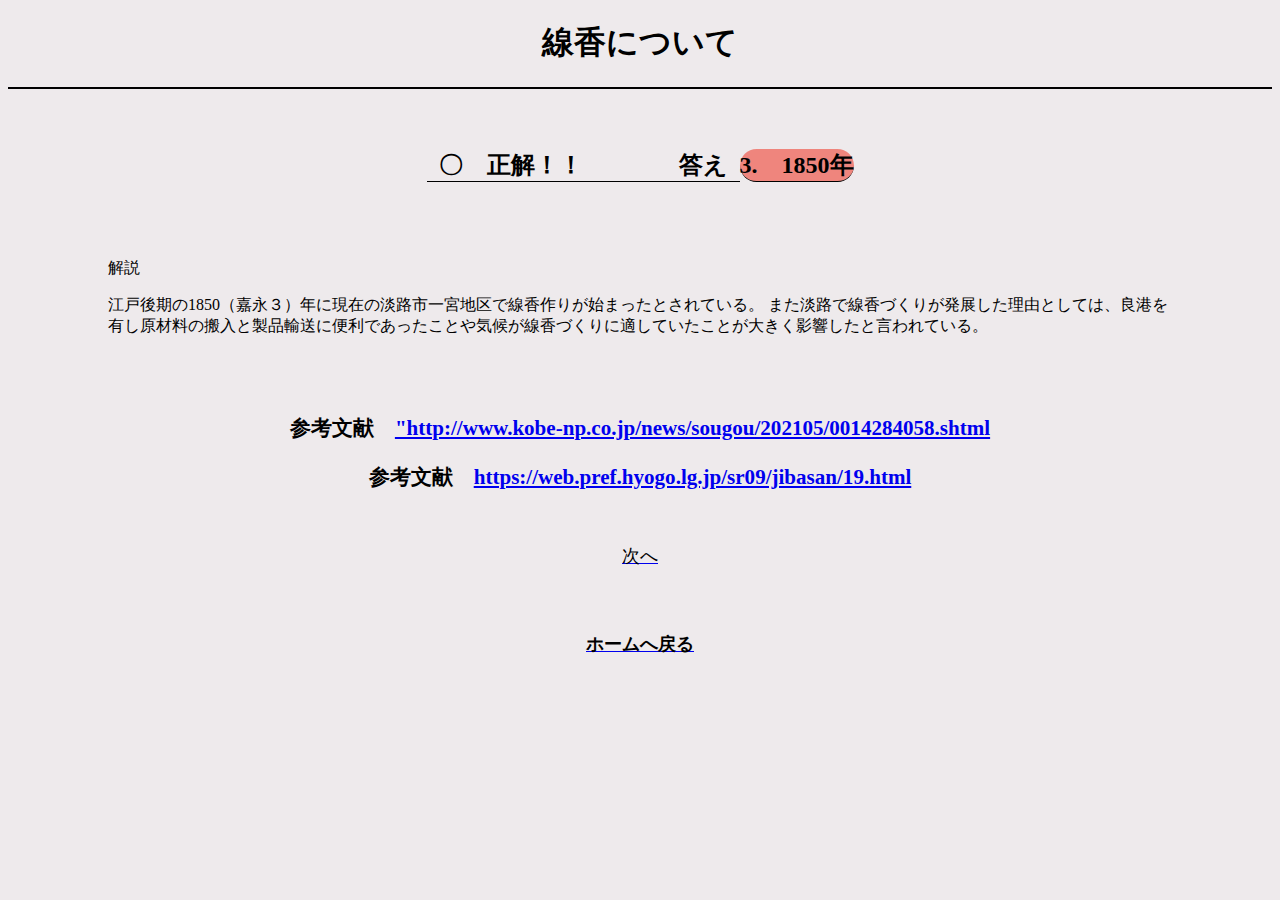
<file: awazi-quiz/senko.folder/1.clear.html>
<!DOCTYPE html>
<html lang="jp">
  <head>
    <meta charset="UTF-8" />
    <meta http-equiv="X-UA-Compatible" content="IE=edge" />
    <meta name="viewport" content="width=device-width, initial-scale=1.0" />
    <link rel="stylesheet" href="answer senko.css" />
    <title>None</title>
  </head>
  <body>
    <header>
      <div class="first">
        <h1>線香について</h1>
      </div>
    </header>
    <main>
      <section class="answer">
        <h2>〇　正解！！　　　　答え　</h2>
        <h2>3.　1850年</h2>
      </section>
      <section class="explanation">
        <p>解説</p>
        <p>
          江戸後期の1850（嘉永３）年に現在の淡路市一宮地区で線香作りが始まったとされている。
          また淡路で線香づくりが発展した理由としては、良港を有し原材料の搬入と製品輸送に便利であったことや気候が線香づくりに適していたことが大きく影響したと言われている。
        </p>
      </section>
    </main>
    <footer>
      <div class="fn">
        <h3>
          参考文献　<a
            href="http://www.kobe-np.co.jp/news/sougou/202105/0014284058.shtml"
            target="_blank"
            rel="noopener noreferrer"
            >"http://www.kobe-np.co.jp/news/sougou/202105/0014284058.shtml</a
          >
          <h3>
            参考文献　<a
              href="https://web.pref.hyogo.lg.jp/sr09/jibasan/19.html"
              target="_blank"
              rel="noopener noreferrer"
              >https://web.pref.hyogo.lg.jp/sr09/jibasan/19.html</a
            >
          </h3>
        </h3>
        <a href="2.senko.html"><p>次へ</p></a>
        <a href="../centermain.folder/center main.html"
          ><h4>ホームへ戻る</h4></a
        >
      </div>
    </footer>
  </body>
</html>
</file>
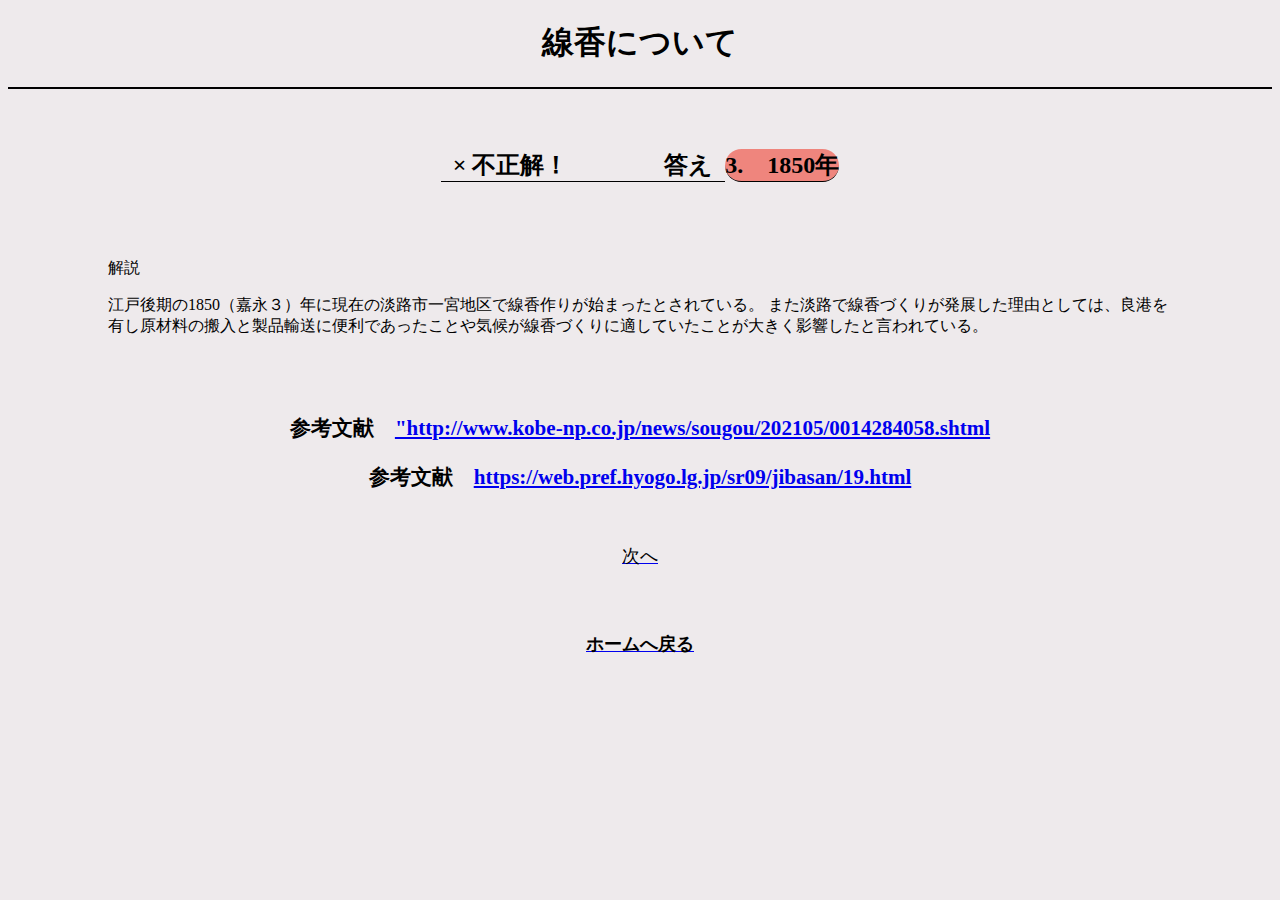
<file: awazi-quiz/senko.folder/1.none.html>
<!DOCTYPE html>
<html lang="jp">
  <head>
    <meta charset="UTF-8" />
    <meta http-equiv="X-UA-Compatible" content="IE=edge" />
    <meta name="viewport" content="width=device-width, initial-scale=1.0" />
    <link rel="stylesheet" href="answer senko.css" />
    <title>None</title>
  </head>
  <body>
    <header>
      <div class="first">
        <h1>線香について</h1>
      </div>
    </header>
    <main>
      <section class="answer">
        <h2>× 不正解！　　　　答え　</h2>
        <h2>3.　1850年</h2>
      </section>
      <section class="explanation">
        <p>解説</p>
        <p>
          江戸後期の1850（嘉永３）年に現在の淡路市一宮地区で線香作りが始まったとされている。
          また淡路で線香づくりが発展した理由としては、良港を有し原材料の搬入と製品輸送に便利であったことや気候が線香づくりに適していたことが大きく影響したと言われている。
        </p>
      </section>
    </main>
    <footer>
      <div class="fn">
        <h3>
          参考文献　<a
            href="http://www.kobe-np.co.jp/news/sougou/202105/0014284058.shtml"
            target="_blank"
            rel="noopener noreferrer"
            >"http://www.kobe-np.co.jp/news/sougou/202105/0014284058.shtml</a
          >
          <h3>
            参考文献　<a
              href="https://web.pref.hyogo.lg.jp/sr09/jibasan/19.html"
              target="_blank"
              rel="noopener noreferrer"
              >https://web.pref.hyogo.lg.jp/sr09/jibasan/19.html</a
            >
          </h3>
        </h3>
        <a href="2.senko.html"><p>次へ</p></a>
        <a href="../centermain.folder/center main.html"
          ><h4>ホームへ戻る</h4></a
        >
      </div>
    </footer>
  </body>
</html>
</file>
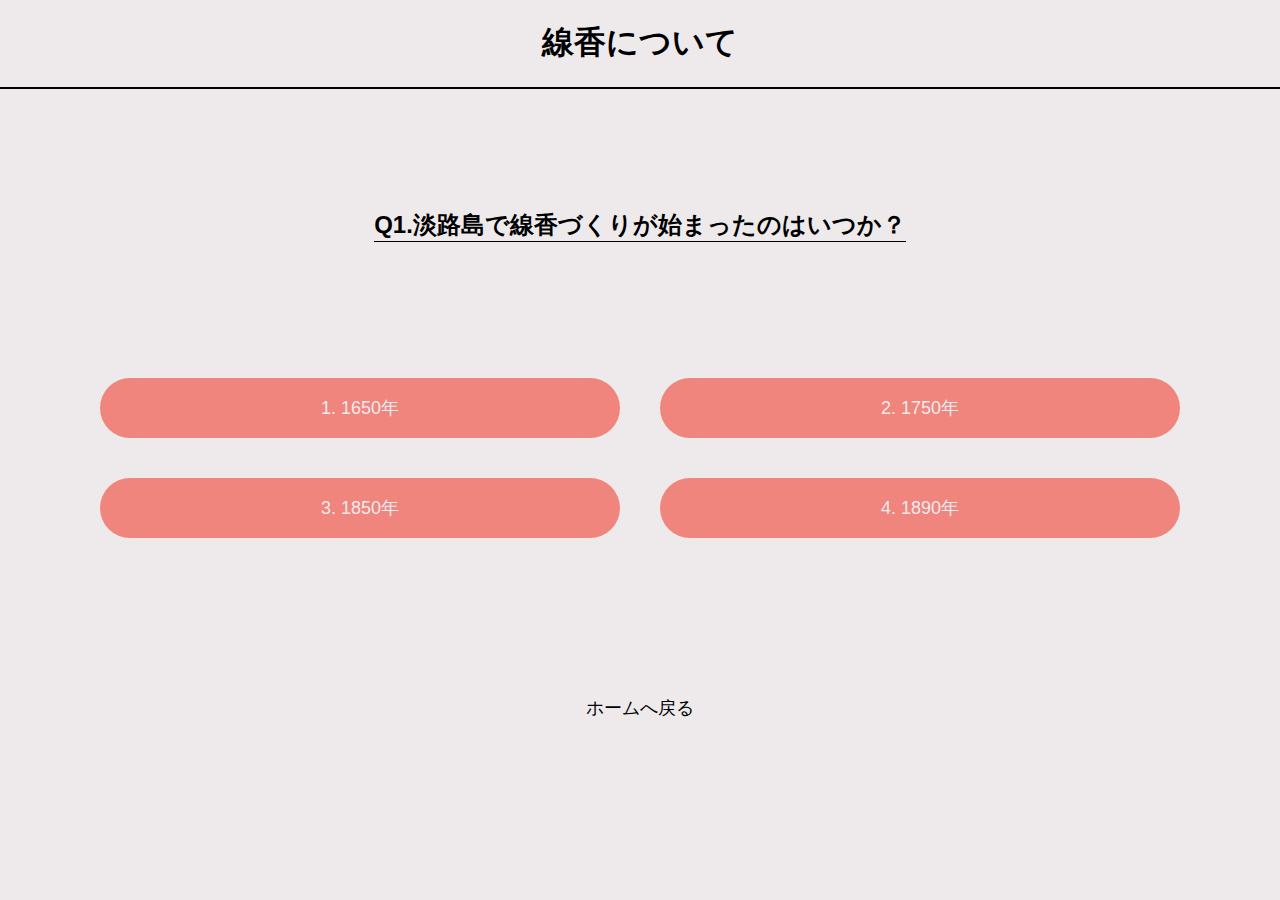
<file: awazi-quiz/senko.folder/1.senko.html>
<!DOCTYPE html>
<html lang="jp">
  <head>
    <meta charset="UTF-8" />
    <meta http-equiv="X-UA-Compatible" content="IE=edge" />
    <meta name="viewport" content="width=device-width, initial-scale=1.0" />
    <link rel="stylesheet" href="senko.css" />
    <title>Senko</title>
  </head>
  <body>
    <header>
      <div class="first">
        <h1>線香について</h1>
      </div>
    </header>
    <main>
      <div class="second">
        <h2>Q1.淡路島で線香づくりが始まったのはいつか？</h2>
        <ul>
          <li>
            <a href="2.senko.html">
              <p>1. 1650年</p>
            </a>
          </li>
          <li>
            <a href="2.senko.html">
              <p>2. 1750年</p>
            </a>
          </li>
          <li>
            <a href="2.senko.html">
              <p>3. 1850年</p>
            </a>
          </li>
          <li>
            <a href="2.senko.html">
              <p>4. 1890年</p>
            </a>
          </li>
        </ul>
      </div>
    </main>
    <footer>
      <div class="reverse">
        <a href="../centermain.folder/center main.html"> <p>ホームへ戻る</p></a>
      </div>
    </footer>
  </body>
</html>
</file>
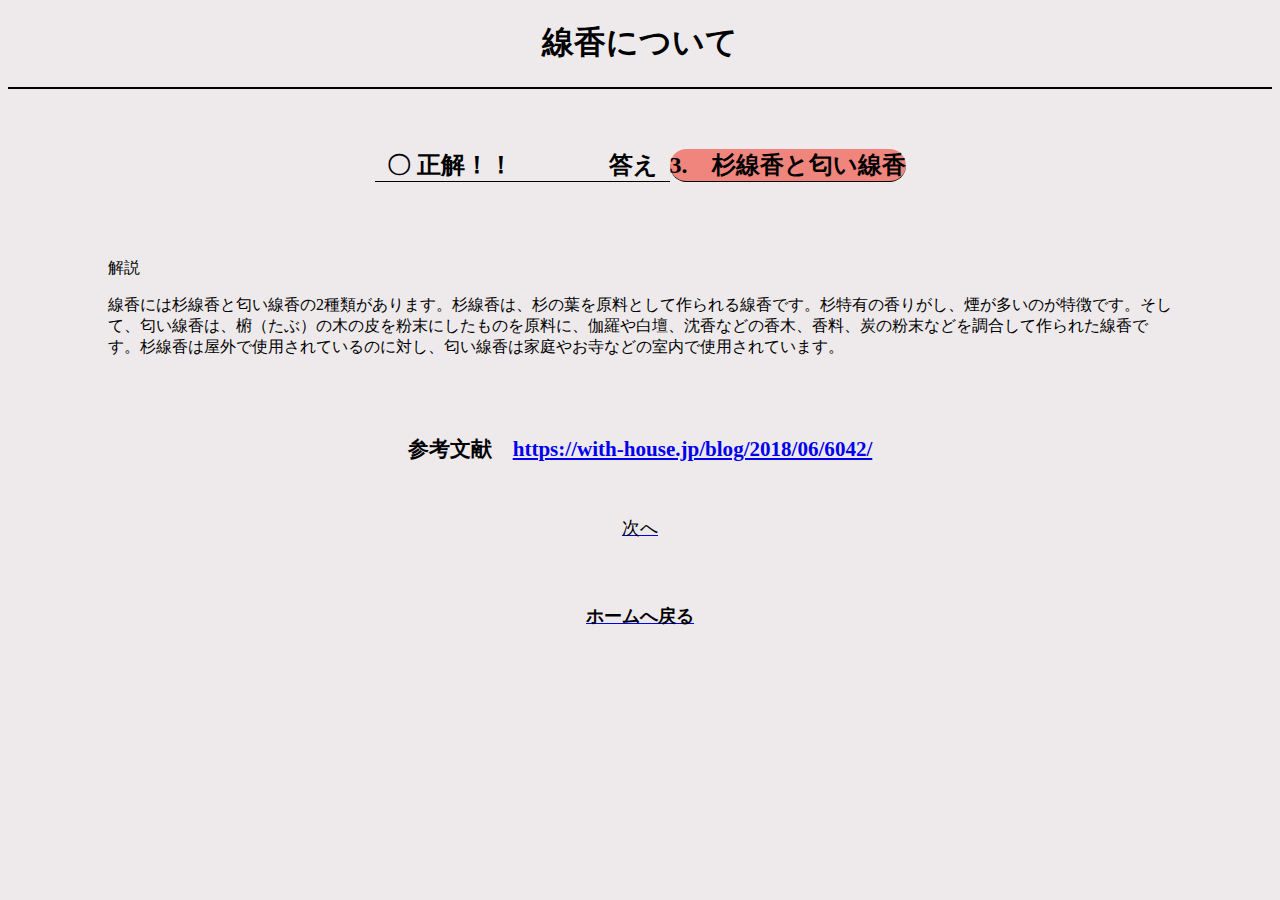
<file: awazi-quiz/senko.folder/2.clear.senko.html>
<!DOCTYPE html>
<html lang="jp">
  <head>
    <meta charset="UTF-8" />
    <meta http-equiv="X-UA-Compatible" content="IE=edge" />
    <meta name="viewport" content="width=device-width, initial-scale=1.0" />
    <link rel="stylesheet" href="answer senko.css" />
    <title>None</title>
  </head>
  <body>
    <header>
      <div class="first">
        <h1>線香について</h1>
      </div>
    </header>
    <main>
      <section class="answer">
        <h2>〇 正解！！　　　　答え　</h2>
        <h2>3.　杉線香と匂い線香</h2>
      </section>
      <section class="explanation">
        <p>解説</p>
        <p>
          線香には杉線香と匂い線香の2種類があります。杉線香は、杉の葉を原料として作られる線香です。杉特有の香りがし、煙が多いのが特徴です。そして、匂い線香は、椨（たぶ）の木の皮を粉末にしたものを原料に、伽羅や白壇、沈香などの香木、香料、炭の粉末などを調合して作られた線香です。杉線香は屋外で使用されているのに対し、匂い線香は家庭やお寺などの室内で使用されています。
        </p>
      </section>
    </main>
    <footer>
      <div class="fn">
        <h3>
          参考文献　<a
            href="https://with-house.jp/blog/2018/06/6042/"
            target="_blank"
            rel="noopener noreferrer"
            >https://with-house.jp/blog/2018/06/6042/</a
          >
        </h3>
        <a href="3.senko.html"><p>次へ</p></a>
        <a href="../centermain.folder/center main.html"
          ><h4>ホームへ戻る</h4></a
        >
      </div>
    </footer>
  </body>
</html>
</file>
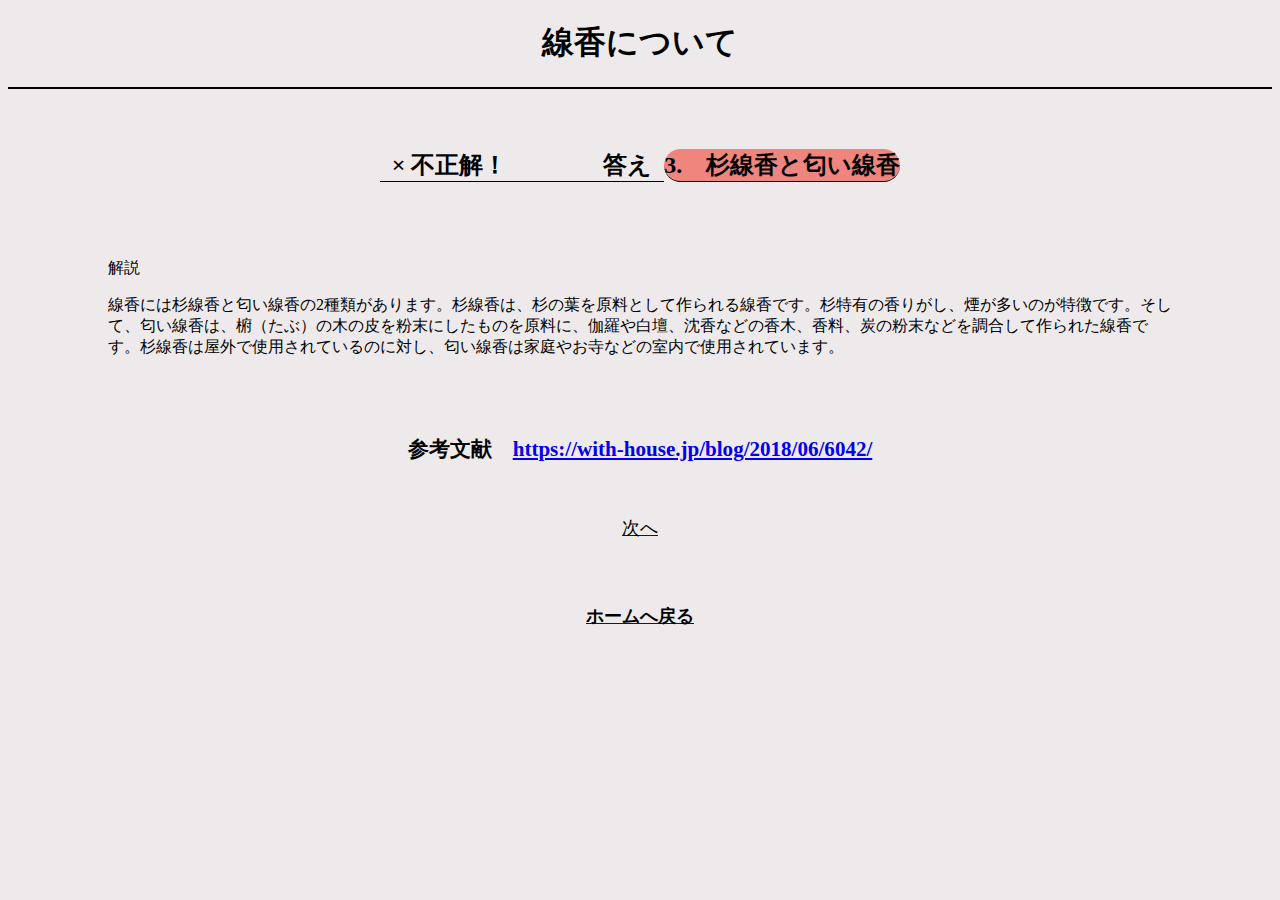
<file: awazi-quiz/senko.folder/2.none.senko.html>
<!DOCTYPE html>
<html lang="jp">
  <head>
    <meta charset="UTF-8" />
    <meta http-equiv="X-UA-Compatible" content="IE=edge" />
    <meta name="viewport" content="width=device-width, initial-scale=1.0" />
    <link rel="stylesheet" href="answer senko.css" />
    <title>None</title>
  </head>
  <body>
    <header>
      <div class="first">
        <h1>線香について</h1>
      </div>
    </header>
    <main>
      <section class="answer">
        <h2>× 不正解！　　　　答え　</h2>
        <h2>3.　杉線香と匂い線香</h2>
      </section>
      <section class="explanation">
        <p>解説</p>
        <p>
          線香には杉線香と匂い線香の2種類があります。杉線香は、杉の葉を原料として作られる線香です。杉特有の香りがし、煙が多いのが特徴です。そして、匂い線香は、椨（たぶ）の木の皮を粉末にしたものを原料に、伽羅や白壇、沈香などの香木、香料、炭の粉末などを調合して作られた線香です。杉線香は屋外で使用されているのに対し、匂い線香は家庭やお寺などの室内で使用されています。
        </p>
      </section>
    </main>
    <footer>
      <div class="fn">
        <h3>
          参考文献　<a
            href="https://with-house.jp/blog/2018/06/6042/"
            target="_blank"
            rel="noopener noreferrer"
            >https://with-house.jp/blog/2018/06/6042/</a
          >
        </h3>
        <a href="3.senko.html"><p>次へ</p></a>
        <a href="../centermain.folder/center main.html"
          ><h4>ホームへ戻る</h4></a
        >
      </div>
    </footer>
  </body>
</html>
</file>
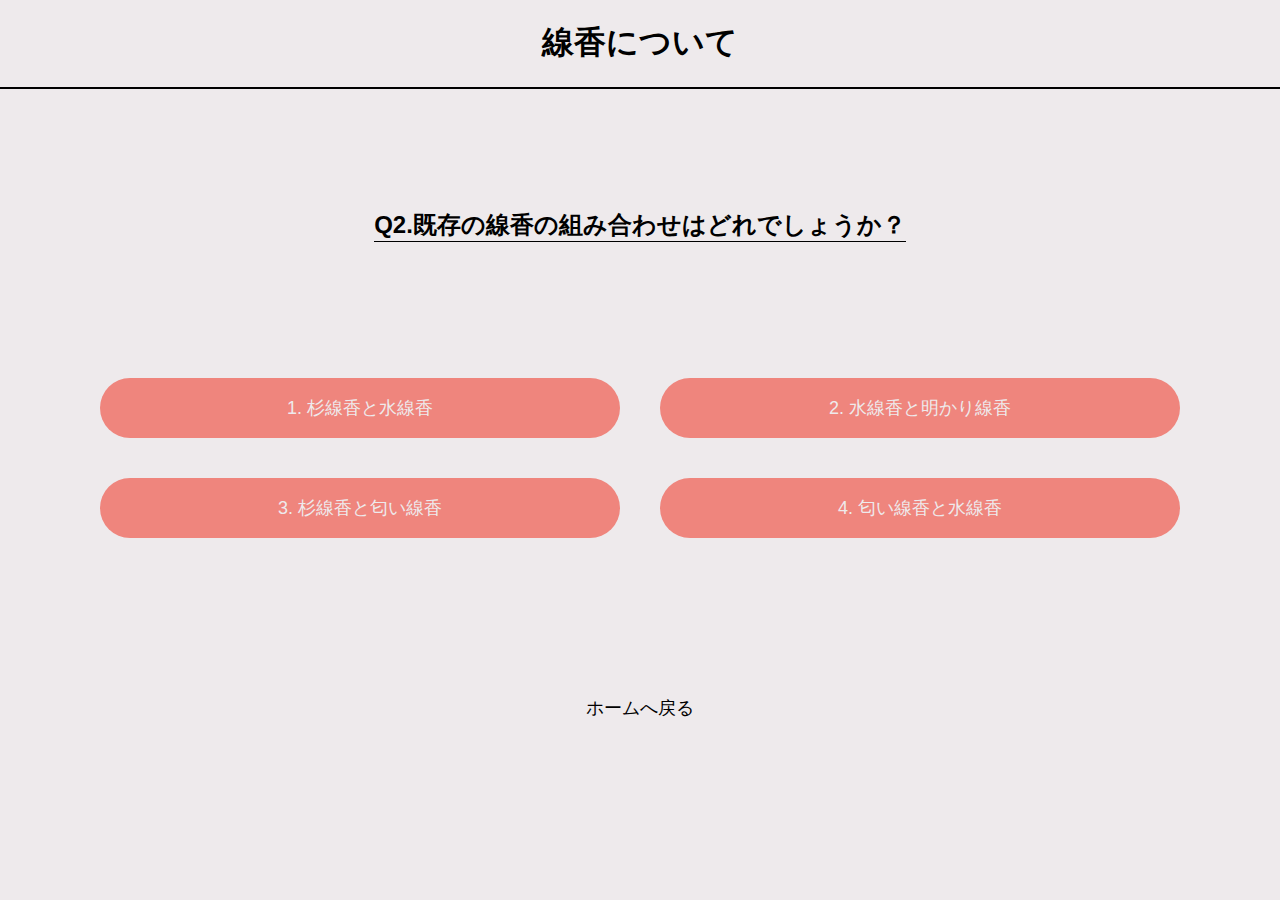
<file: awazi-quiz/senko.folder/2.senko.html>
<!DOCTYPE html>
<html lang="jp">
  <head>
    <meta charset="UTF-8" />
    <meta http-equiv="X-UA-Compatible" content="IE=edge" />
    <meta name="viewport" content="width=device-width, initial-scale=1.0" />
    <link rel="stylesheet" href="senko.css" />
    <title>Senko</title>
  </head>
  <body>
    <header>
      <div class="first">
        <h1>線香について</h1>
      </div>
    </header>
    <main>
      <div class="second">
        <h2>Q2.既存の線香の組み合わせはどれでしょうか？</h2>
        <ul>
          <li>
            <a href="3.senko.html">
              <p>1. 杉線香と水線香</p>
            </a>
          </li>
          <li>
            <a href="3.senko.html">
              <p>2. 水線香と明かり線香</p>
            </a>
          </li>
          <li>
            <a href="3.senko.html">
              <p>3. 杉線香と匂い線香</p>
            </a>
          </li>
          <li>
            <a href="3.senko.html">
              <p>4. 匂い線香と水線香</p>
            </a>
          </li>
        </ul>
      </div>
    </main>
    <footer>
      <div class="reverse">
        <a href="../centermain.folder/center main.html"> <p>ホームへ戻る</p></a>
      </div>
    </footer>
  </body>
</html>
</file>
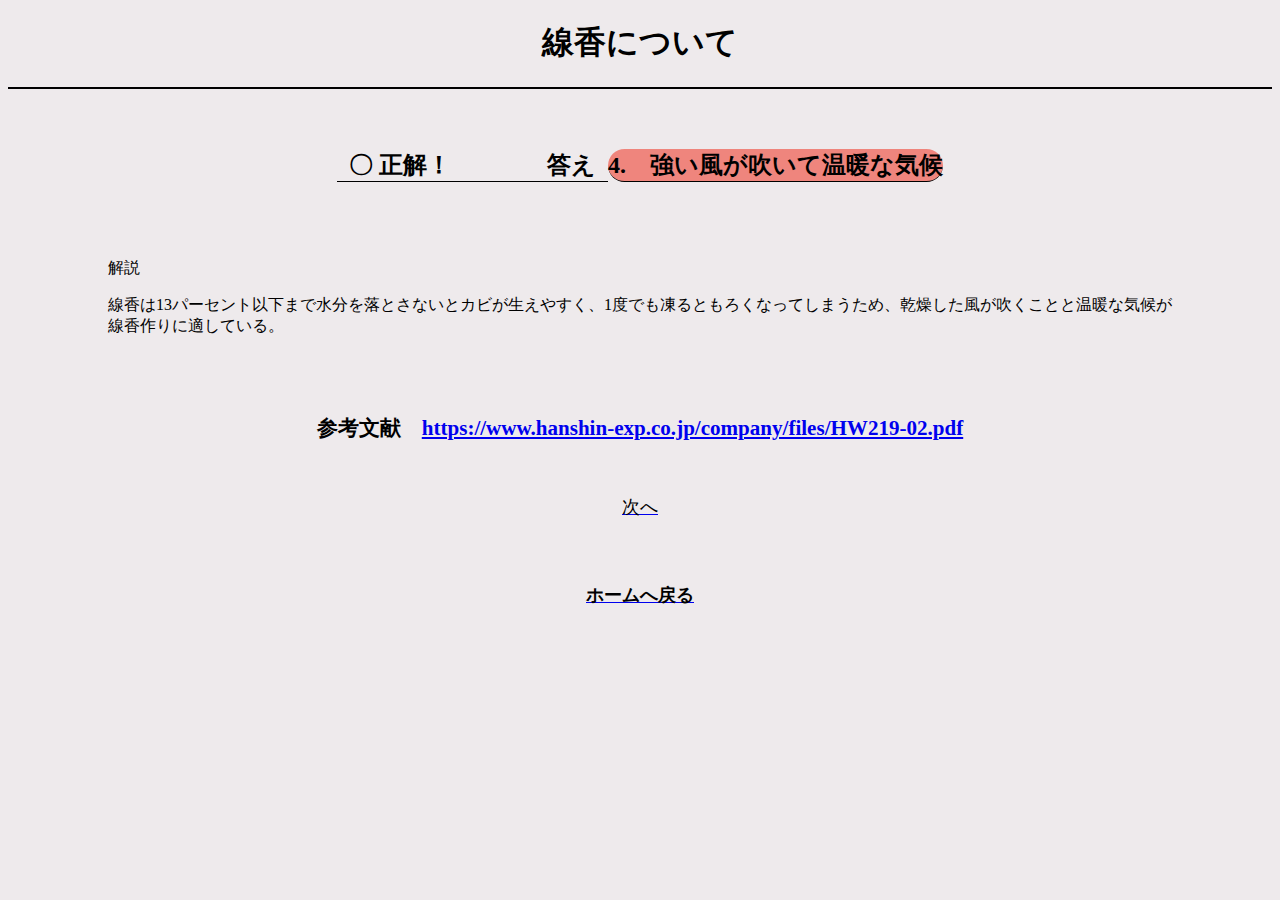
<file: awazi-quiz/senko.folder/3.clear.senko.html>
<!DOCTYPE html>
<html lang="jp">
  <head>
    <meta charset="UTF-8" />
    <meta http-equiv="X-UA-Compatible" content="IE=edge" />
    <meta name="viewport" content="width=device-width, initial-scale=1.0" />
    <link rel="stylesheet" href="answer senko.css" />
    <title>None</title>
  </head>
  <body>
    <header>
      <div class="first">
        <h1>線香について</h1>
      </div>
    </header>
    <main>
      <section class="answer">
        <h2>〇 正解！　　　　答え　</h2>
        <h2>4.　強い風が吹いて温暖な気候</h2>
      </section>
      <section class="explanation">
        <p>解説</p>
        <p>
          線香は13パーセント以下まで水分を落とさないとカビが生えやすく、1度でも凍るともろくなってしまうため、乾燥した風が吹くことと温暖な気候が線香作りに適している。
        </p>
      </section>
    </main>
    <footer>
      <div class="fn">
        <h3>
          参考文献　<a
            href="https://www.hanshin-exp.co.jp/company/files/HW219-02.pdf"
            target="_blank"
            rel="noopener noreferrer"
            >https://www.hanshin-exp.co.jp/company/files/HW219-02.pdf</a
          >
        </h3>
        <a href="4.senko.html"><p>次へ</p></a>
        <a href="../centermain.folder/center main.html"
          ><h4>ホームへ戻る</h4></a
        >
      </div>
    </footer>
  </body>
</html>
</file>
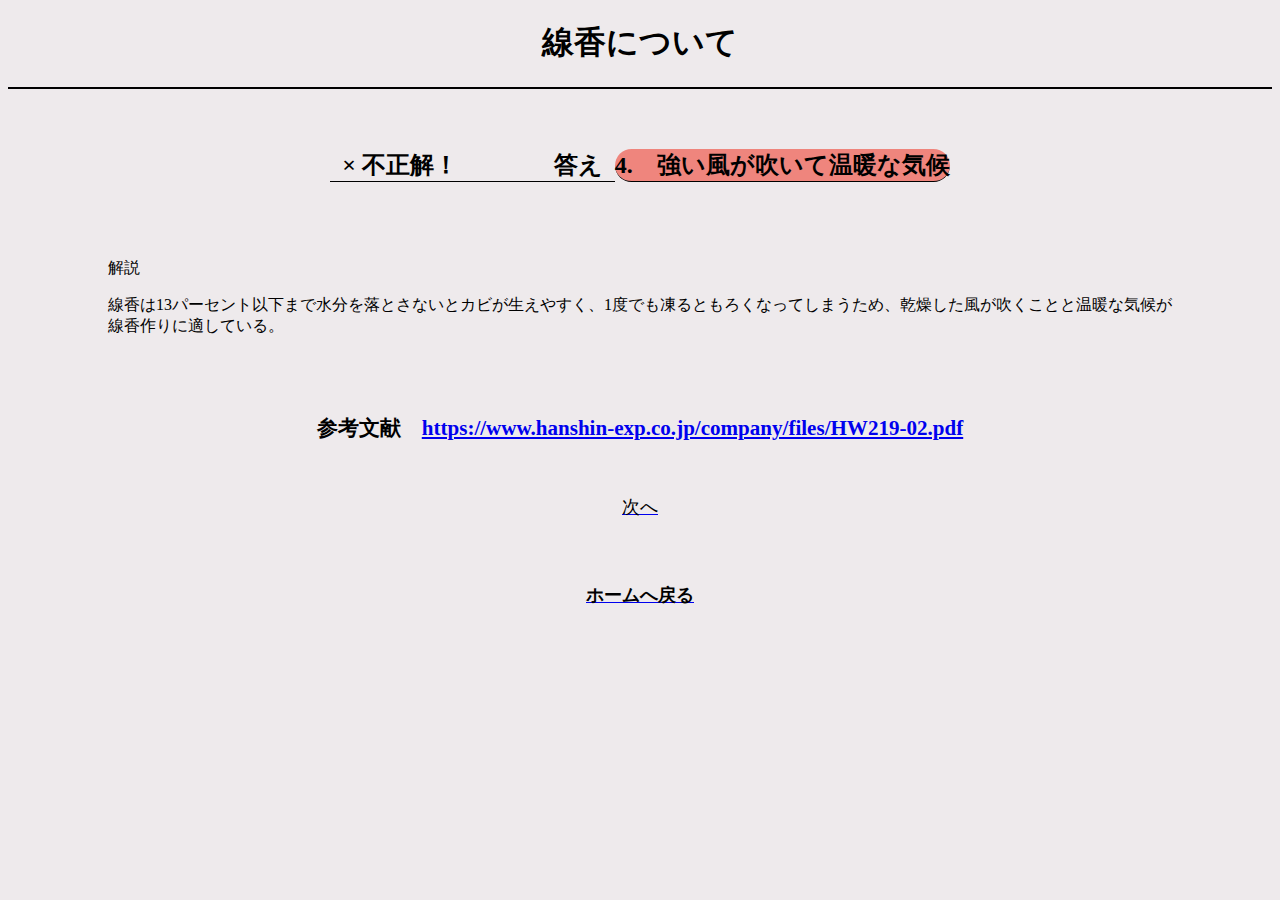
<file: awazi-quiz/senko.folder/3.none.senko.html>
<!DOCTYPE html>
<html lang="jp">
  <head>
    <meta charset="UTF-8" />
    <meta http-equiv="X-UA-Compatible" content="IE=edge" />
    <meta name="viewport" content="width=device-width, initial-scale=1.0" />
    <link rel="stylesheet" href="answer senko.css" />
    <title>None</title>
  </head>
  <body>
    <header>
      <div class="first">
        <h1>線香について</h1>
      </div>
    </header>
    <main>
      <section class="answer">
        <h2>× 不正解！　　　　答え　</h2>
        <h2>4.　強い風が吹いて温暖な気候</h2>
      </section>
      <section class="explanation">
        <p>解説</p>
        <p>
          線香は13パーセント以下まで水分を落とさないとカビが生えやすく、1度でも凍るともろくなってしまうため、乾燥した風が吹くことと温暖な気候が線香作りに適している。
        </p>
      </section>
    </main>
    <footer>
      <div class="fn">
        <h3>
          参考文献　<a
            href="https://www.hanshin-exp.co.jp/company/files/HW219-02.pdf"
            target="_blank"
            rel="noopener noreferrer"
            >https://www.hanshin-exp.co.jp/company/files/HW219-02.pdf</a
          >
        </h3>
        <a href="4.senko.html"><p>次へ</p></a>
        <a href="../centermain.folder/center main.html"
          ><h4>ホームへ戻る</h4></a
        >
      </div>
    </footer>
  </body>
</html>
</file>
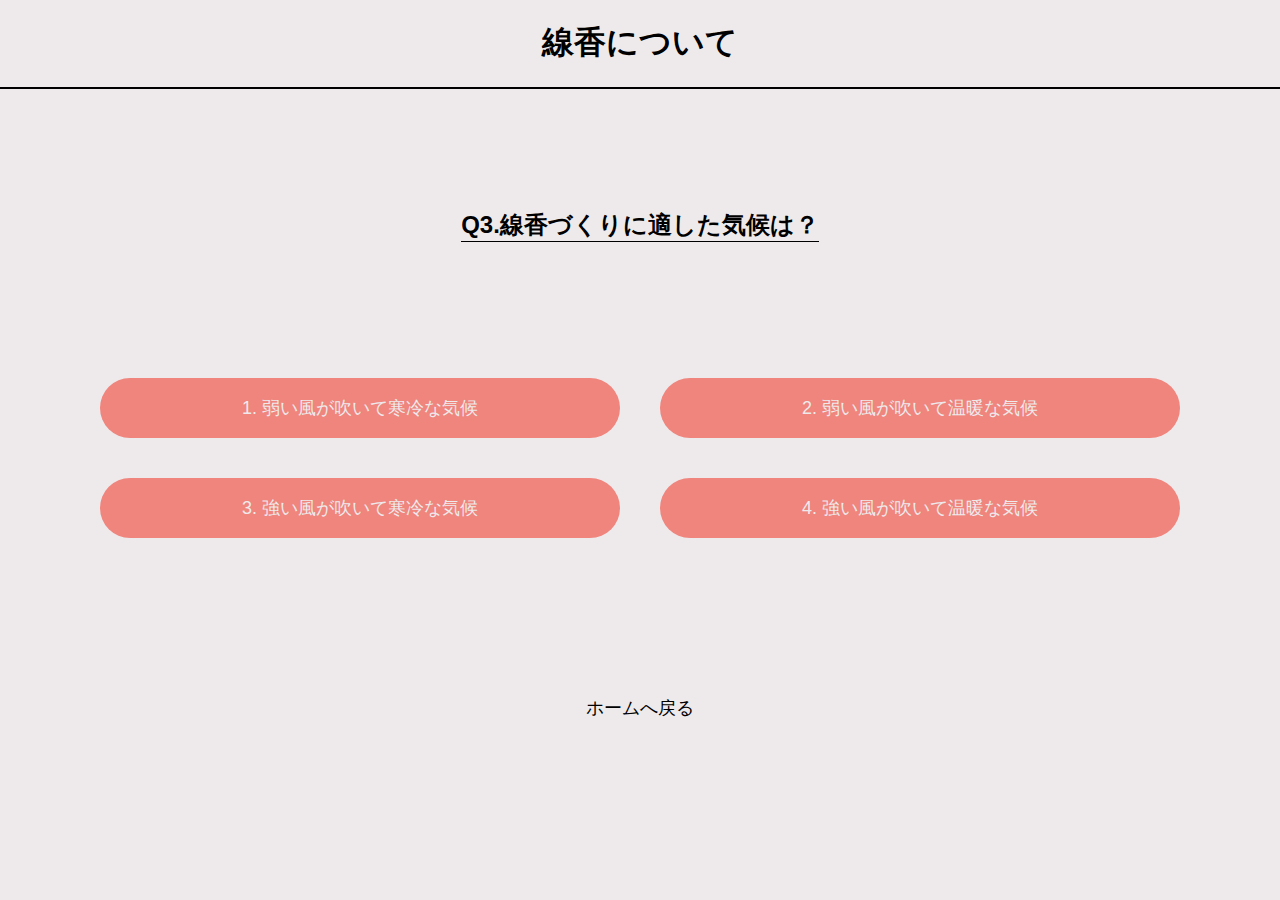
<file: awazi-quiz/senko.folder/3.senko.html>
<!DOCTYPE html>
<html lang="jp">
  <head>
    <meta charset="UTF-8" />
    <meta http-equiv="X-UA-Compatible" content="IE=edge" />
    <meta name="viewport" content="width=device-width, initial-scale=1.0" />
    <link rel="stylesheet" href="senko.css" />
    <title>Senko</title>
  </head>
  <body>
    <header>
      <div class="first">
        <h1>線香について</h1>
      </div>
    </header>
    <main>
      <div class="second">
        <h2>Q3.線香づくりに適した気候は？</h2>
        <ul>
          <li>
            <a href="4.senko.html">
              <p>1. 弱い風が吹いて寒冷な気候</p>
            </a>
          </li>
          <li>
            <a href="4.senko.html">
              <p>2. 弱い風が吹いて温暖な気候</p>
            </a>
          </li>
          <li>
            <a href="4.senko.html">
              <p>3. 強い風が吹いて寒冷な気候</p>
            </a>
          </li>
          <li>
            <a href="4.senko.html">
              <p>4. 強い風が吹いて温暖な気候</p>
            </a>
          </li>
        </ul>
      </div>
    </main>
    <footer>
      <div class="reverse">
        <a href="../centermain.folder/center main.html"> <p>ホームへ戻る</p></a>
      </div>
    </footer>
  </body>
</html>
</file>
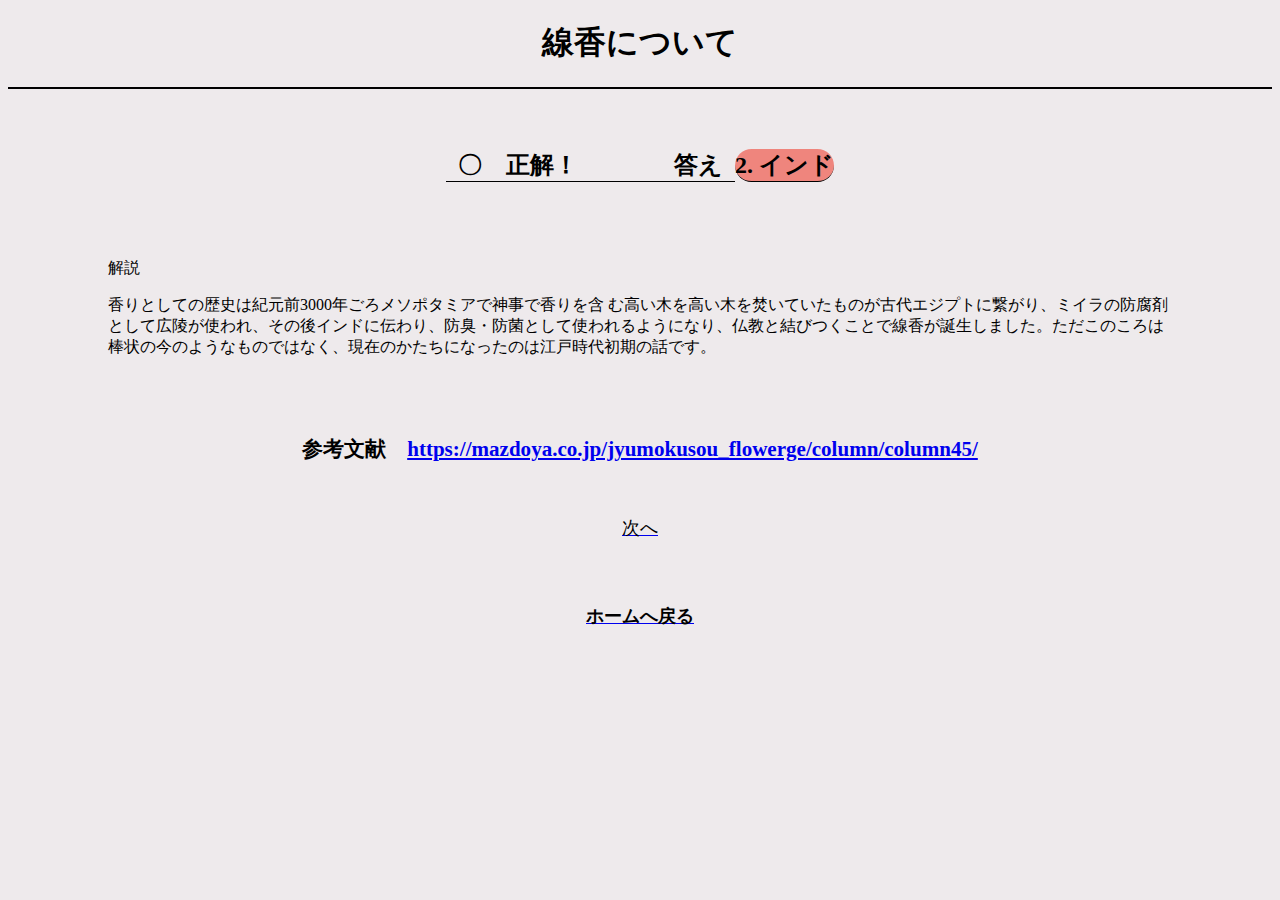
<file: awazi-quiz/senko.folder/4.clear.senko.html>
<!DOCTYPE html>
<html lang="jp">
  <head>
    <meta charset="UTF-8" />
    <meta http-equiv="X-UA-Compatible" content="IE=edge" />
    <meta name="viewport" content="width=device-width, initial-scale=1.0" />
    <link rel="stylesheet" href="answer senko.css" />
    <title>None</title>
  </head>
  <body>
    <header>
      <div class="first">
        <h1>線香について</h1>
      </div>
    </header>
    <main>
      <section class="answer">
        <h2>〇　正解！　　　　答え　</h2>
        <h2>2. インド</h2>
      </section>
      <section class="explanation">
        <p>解説</p>
        <p>
          香りとしての歴史は紀元前3000年ごろメソポタミアで神事で香りを含
          む高い木を高い木を焚いていたものが古代エジプトに繋がり、ミイラの防腐剤として広陵が使われ、その後インドに伝わり、防臭・防菌として使われるようになり、仏教と結びつくことで線香が誕生しました。ただこのころは棒状の今のようなものではなく、現在のかたちになったのは江戸時代初期の話です。
        </p>
      </section>
    </main>
    <footer>
      <div class="fn">
        <h3>
          参考文献　<a
            href="https://mazdoya.co.jp/jyumokusou_flowerge/column/column45/"
            target="_blank"
            rel="noopener noreferrer"
            >https://mazdoya.co.jp/jyumokusou_flowerge/column/column45/</a
          >
        </h3>
        <a href="5.senko.html"><p>次へ</p></a>
        <a href="../centermain.folder/center main.html"
          ><h4>ホームへ戻る</h4></a
        >
      </div>
    </footer>
  </body>
</html>
</file>
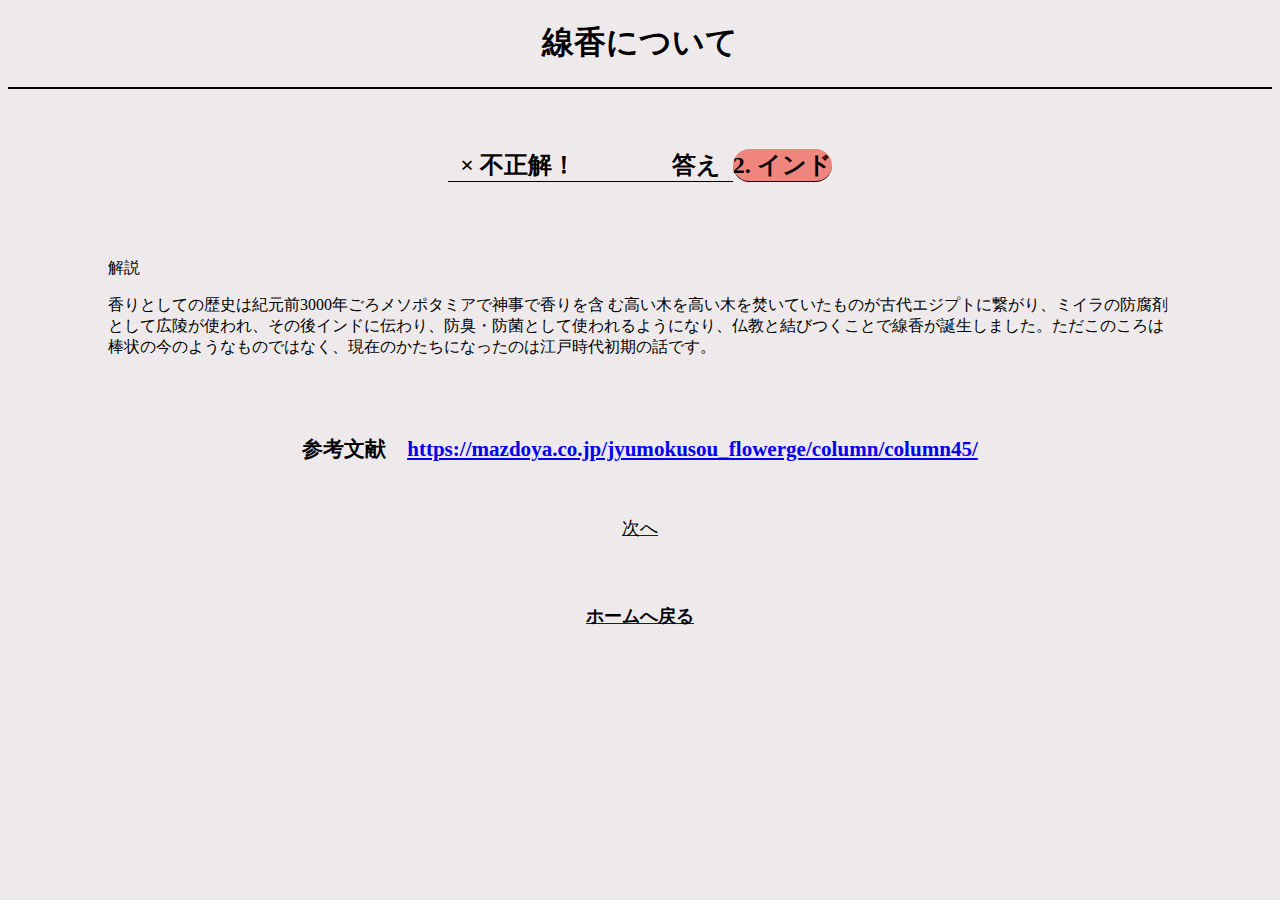
<file: awazi-quiz/senko.folder/4.none.senko.html>
<!DOCTYPE html>
<html lang="jp">
  <head>
    <meta charset="UTF-8" />
    <meta http-equiv="X-UA-Compatible" content="IE=edge" />
    <meta name="viewport" content="width=device-width, initial-scale=1.0" />
    <link rel="stylesheet" href="answer senko.css" />
    <title>None</title>
  </head>
  <body>
    <header>
      <div class="first">
        <h1>線香について</h1>
      </div>
    </header>
    <main>
      <section class="answer">
        <h2>× 不正解！　　　　答え　</h2>
        <h2>2. インド</h2>
      </section>
      <section class="explanation">
        <p>解説</p>
        <p>
          香りとしての歴史は紀元前3000年ごろメソポタミアで神事で香りを含
          む高い木を高い木を焚いていたものが古代エジプトに繋がり、ミイラの防腐剤として広陵が使われ、その後インドに伝わり、防臭・防菌として使われるようになり、仏教と結びつくことで線香が誕生しました。ただこのころは棒状の今のようなものではなく、現在のかたちになったのは江戸時代初期の話です。
        </p>
      </section>
    </main>
    <footer>
      <div class="fn">
        <h3>
          参考文献　<a
            href="https://mazdoya.co.jp/jyumokusou_flowerge/column/column45/"
            target="_blank"
            rel="noopener noreferrer"
            >https://mazdoya.co.jp/jyumokusou_flowerge/column/column45/</a
          >
        </h3>
        <a href="5.senko.html"><p>次へ</p></a>
        <a href="../centermain.folder/center main.html"
          ><h4>ホームへ戻る</h4></a
        >
      </div>
    </footer>
  </body>
</html>
</file>
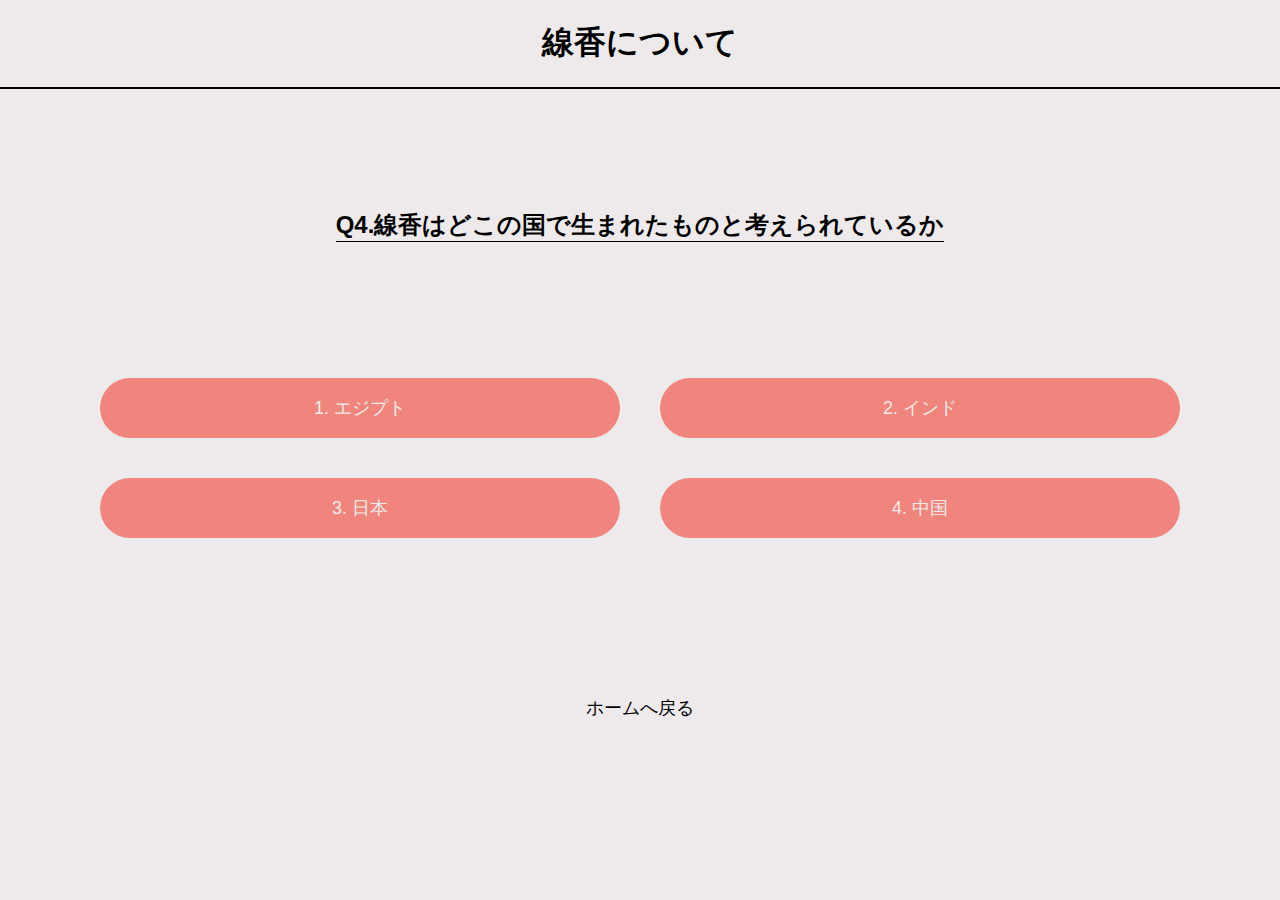
<file: awazi-quiz/senko.folder/4.senko.html>
<!DOCTYPE html>
<html lang="jp">
  <head>
    <meta charset="UTF-8" />
    <meta http-equiv="X-UA-Compatible" content="IE=edge" />
    <meta name="viewport" content="width=device-width, initial-scale=1.0" />
    <link rel="stylesheet" href="senko.css" />
    <title>Senko</title>
  </head>
  <body>
    <header>
      <div class="first">
        <h1>線香について</h1>
      </div>
    </header>
    <main>
      <div class="second">
        <h2>Q4.線香はどこの国で生まれたものと考えられているか</h2>
        <ul>
          <li>
            <a href="5.senko.html">
              <p>1. エジプト</p>
            </a>
          </li>
          <li>
            <a href="5.senko.html">
              <p>2. インド</p>
            </a>
          </li>
          <li>
            <a href="5.senko.html">
              <p>3. 日本</p>
            </a>
          </li>
          <li>
            <a href="5.senko.html">
              <p>4. 中国</p>
            </a>
          </li>
        </ul>
      </div>
    </main>
    <footer>
      <div class="reverse">
        <a href="../centermain.folder/center main.html"> <p>ホームへ戻る</p></a>
      </div>
    </footer>
  </body>
</html>
</file>
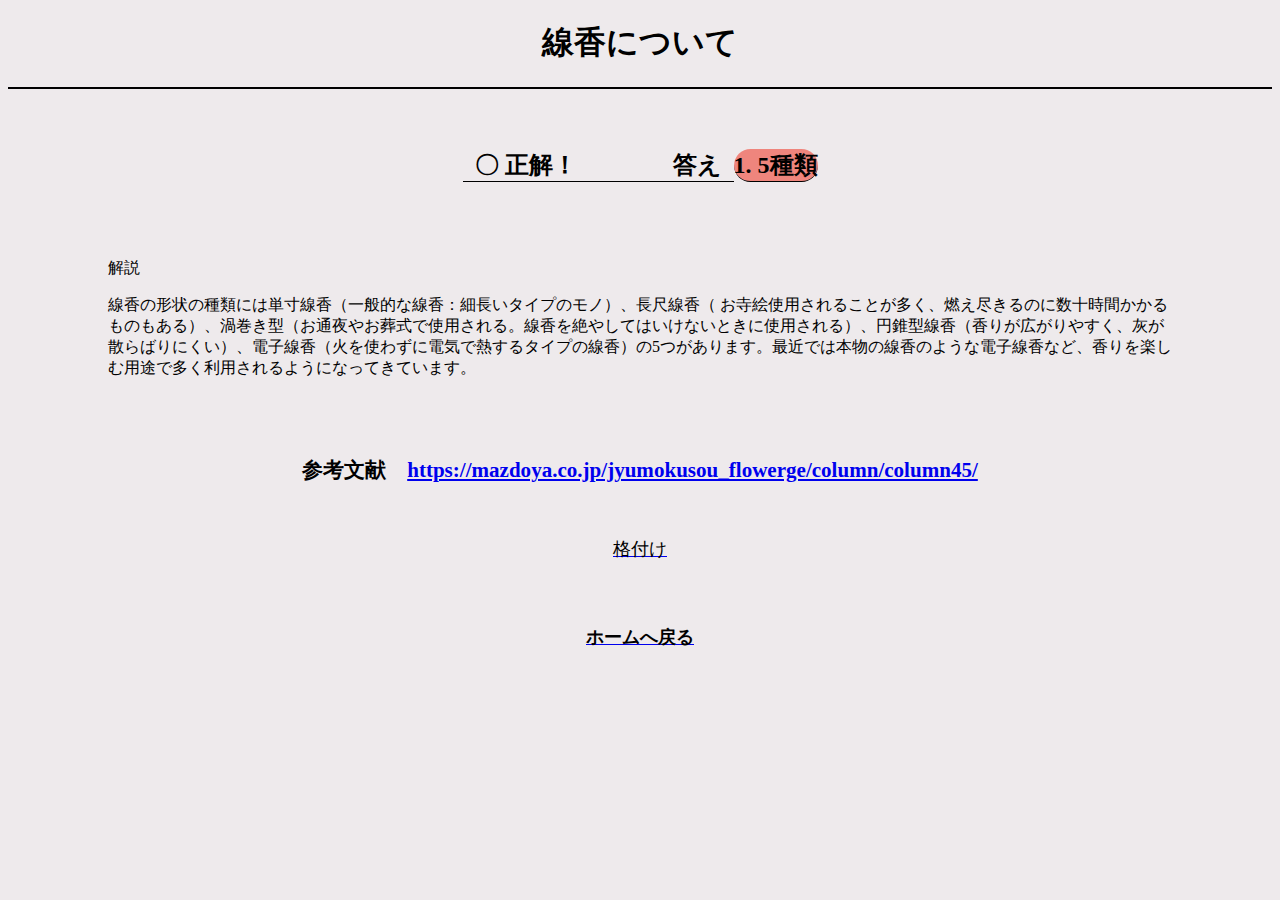
<file: awazi-quiz/senko.folder/5.claer.senko.html>
<!DOCTYPE html>
<html lang="jp">
  <head>
    <meta charset="UTF-8" />
    <meta http-equiv="X-UA-Compatible" content="IE=edge" />
    <meta name="viewport" content="width=device-width, initial-scale=1.0" />
    <link rel="stylesheet" href="answer senko.css" />
    <title>None</title>
  </head>
  <body>
    <header>
      <div class="first">
        <h1>線香について</h1>
      </div>
    </header>
    <main>
      <section class="answer">
        <h2>〇 正解！　　　　答え　</h2>
        <h2>1. 5種類</h2>
      </section>
      <section class="explanation">
        <p>解説</p>
        <p>
          線香の形状の種類には単寸線香（一般的な線香：細長いタイプのモノ）、長尺線香（
          お寺絵使用されることが多く、燃え尽きるのに数十時間かかるものもある）、渦巻き型（お通夜やお葬式で使用される。線香を絶やしてはいけないときに使用される）、円錐型線香（香りが広がりやすく、灰が散らばりにくい）、電子線香（火を使わずに電気で熱するタイプの線香）の5つがあります。最近では本物の線香のような電子線香など、香りを楽しむ用途で多く利用されるようになってきています。
        </p>
      </section>
    </main>
    <footer>
      <div class="fn">
        <h3>
          参考文献　<a
            href="https://mazdoya.co.jp/jyumokusou_flowerge/column/column45/"
            target="_blank"
            rel="noopener noreferrer"
            >https://mazdoya.co.jp/jyumokusou_flowerge/column/column45/</a
          >
        </h3>
        <a href="fn.html"><p>格付け</p></a>
        <a href="../centermain.folder/center main.html"
          ><h4>ホームへ戻る</h4></a
        >
      </div>
    </footer>
  </body>
</html>
</file>
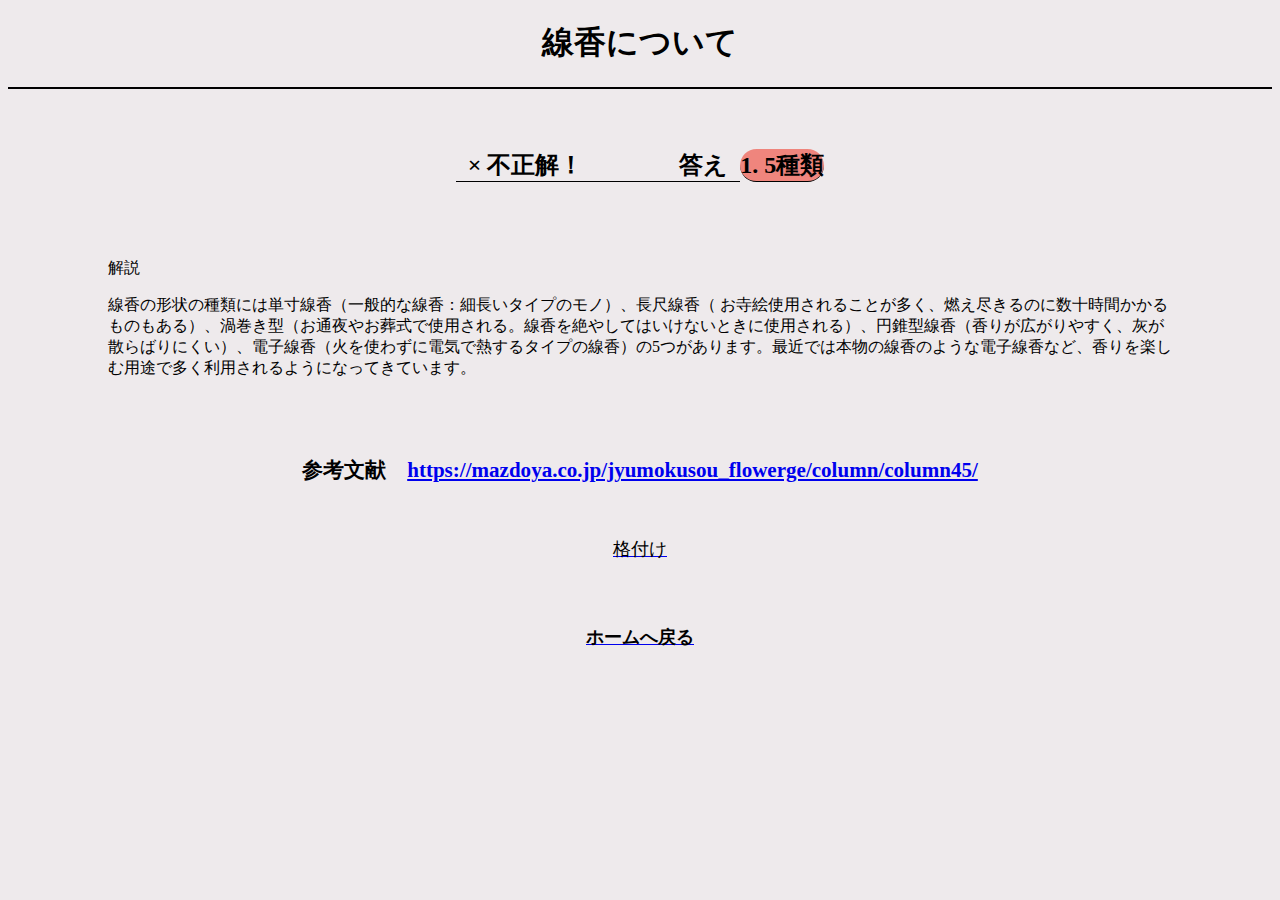
<file: awazi-quiz/senko.folder/5.none.senko.html>
<!DOCTYPE html>
<html lang="jp">
  <head>
    <meta charset="UTF-8" />
    <meta http-equiv="X-UA-Compatible" content="IE=edge" />
    <meta name="viewport" content="width=device-width, initial-scale=1.0" />
    <link rel="stylesheet" href="answer senko.css" />
    <title>None</title>
  </head>
  <body>
    <header>
      <div class="first">
        <h1>線香について</h1>
      </div>
    </header>
    <main>
      <section class="answer">
        <h2>× 不正解！　　　　答え　</h2>
        <h2>1. 5種類</h2>
      </section>
      <section class="explanation">
        <p>解説</p>
        <p>
          線香の形状の種類には単寸線香（一般的な線香：細長いタイプのモノ）、長尺線香（
          お寺絵使用されることが多く、燃え尽きるのに数十時間かかるものもある）、渦巻き型（お通夜やお葬式で使用される。線香を絶やしてはいけないときに使用される）、円錐型線香（香りが広がりやすく、灰が散らばりにくい）、電子線香（火を使わずに電気で熱するタイプの線香）の5つがあります。最近では本物の線香のような電子線香など、香りを楽しむ用途で多く利用されるようになってきています。
        </p>
      </section>
    </main>
    <footer>
      <div class="fn">
        <h3>
          参考文献　<a
            href="https://mazdoya.co.jp/jyumokusou_flowerge/column/column45/"
            target="_blank"
            rel="noopener noreferrer"
            >https://mazdoya.co.jp/jyumokusou_flowerge/column/column45/</a
          >
        </h3>
        <a href="fn.html"><p>格付け</p></a>
        <a href="../centermain.folder/center main.html"
          ><h4>ホームへ戻る</h4></a
        >
      </div>
    </footer>
  </body>
</html>
</file>
<file: awazi-quiz/senko.folder/answer senko.css>
body {
  background-color: #eeeaec;
  /* text-align: center; */
}

h1,
h2,
h3 {
  text-align: center;
}

.first {
  border-bottom: solid 2px #000;
}

.answer {
  display: flex;
  justify-content: center;
  padding-top: 40px;
}

.answer h2 {
  display: inline-block;
  border-bottom: solid 1px #000;
}

.answer h2 + h2 {
  background-color: #ef857d;
  border-radius: 40px;
}

.explanation {
  margin: 0 100px 0 100px;
  padding: 40px 0;
}

.fn {
  margin: 0 40px 0 40px;
}

.fn {
  text-align: center;
  font-size: 18px;
}

.fn p {
  padding-top: 32px;
  font-size: 18px;
  color: #000;
}

.fn h4 {
  color: #000;
  padding-top: 40px;
}

.fn h3:hover {
  opacity: 0.8;
}

.fn h4:hover {
  opacity: 0.8;
}
</file>
<file: awazi-quiz/senko.folder/senko.css>
body {
  margin: 0;
  font-family: Arial, Helvetica, sans-serif;
  background: #eeeaec;
}

.first {
  text-align: center;
  border-bottom: solid 2px #000;
}

.second {
  padding-top: 100px;
  text-align: center;
}

.second h2 {
  display: inline-block;
  border-bottom: solid 1px #000;
}

ul {
  list-style: none;
  /* display: flex; */
  display: grid;
  position: relative;
  grid-template-columns: repeat(2, 1fr);
  gap: 40px;
  /* flex-wrap: wrap; */
  justify-content: center;
  padding: 100px 100px 140px 100px;
  text-align: center;
}

li {
  background-color: #ef857d;
  font-size: 18px;
  /* text-align: center; */
  /* position: relative; */
  /* display: block; */
  /* margin: 0 auto; */
  /* display: flex; */
  /* align-items: center; */
  /* width: 100%; */
  /* padding: auto; */
  border-radius: 40px;
  /* justify-content: center; */
  /* align-items: center; */
  /* display: flex; */
  /* width: calc((100% - 40px) / 2); */
}

li p {
  color: #eeeaec;
}

li a {
  text-decoration: none;
}

li:hover {
  opacity: 0.8;
}

.reverse {
  /* background-color: #e6bfb2; */
  /* border-radius: 32px; */
  text-align: center;
  /* font-size: 18px; */
  font-size: 18px;
}

.reverse a {
  text-decoration: none;
}

.reverse p {
  /* display: inline-block;
  text-align: center; */
  color: #000;
}
</file>
